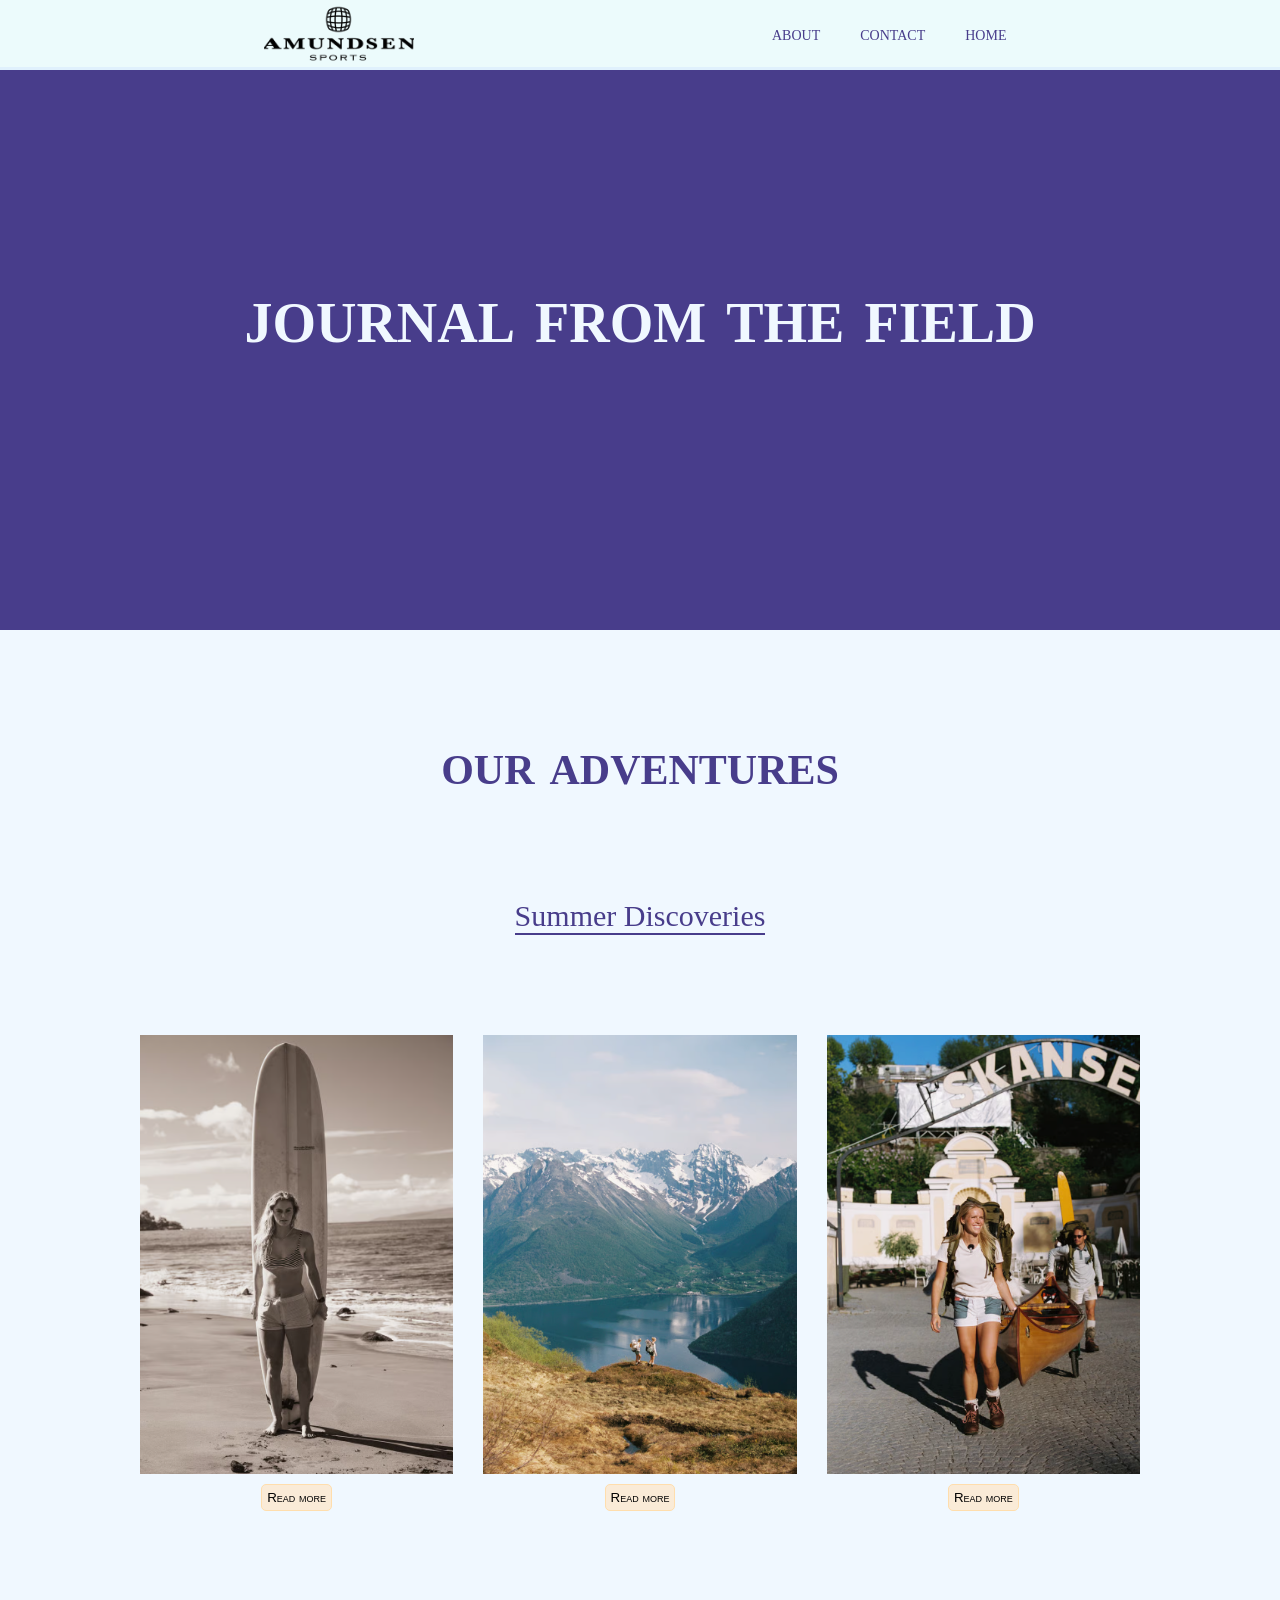
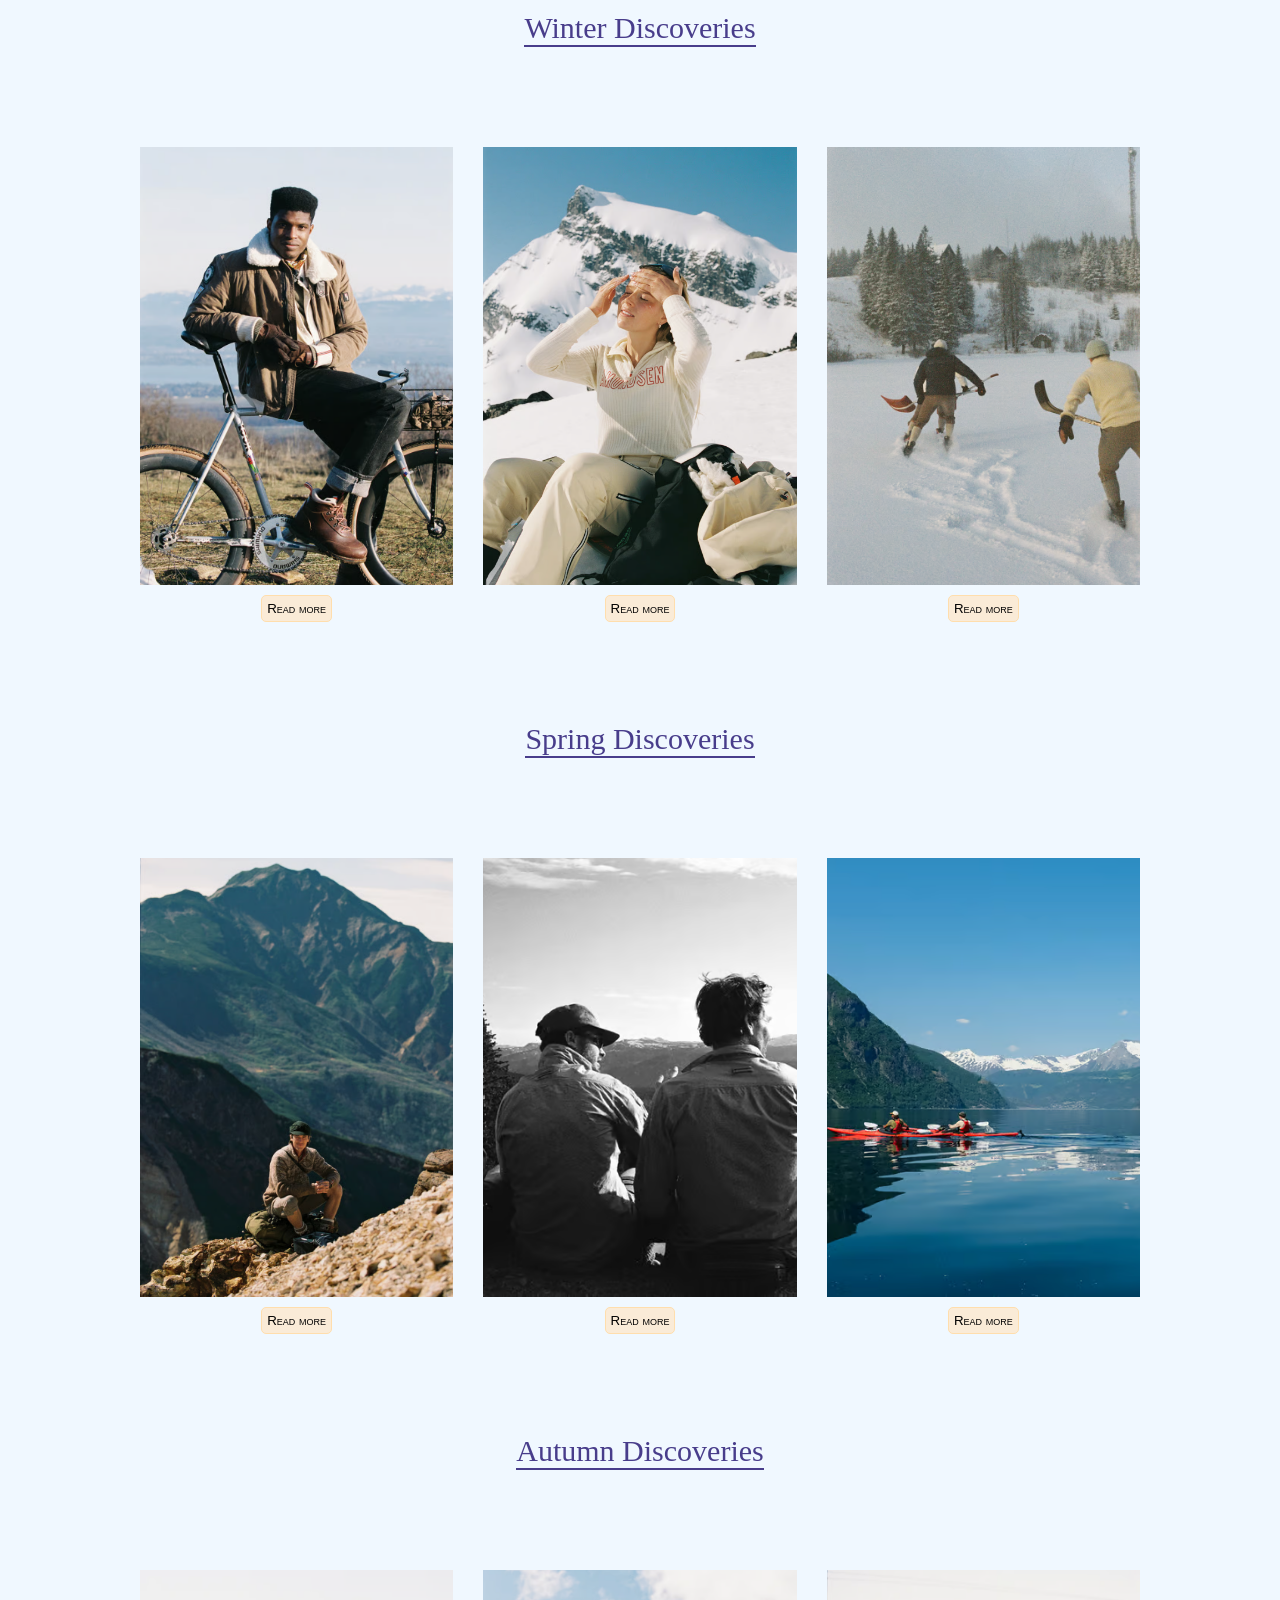
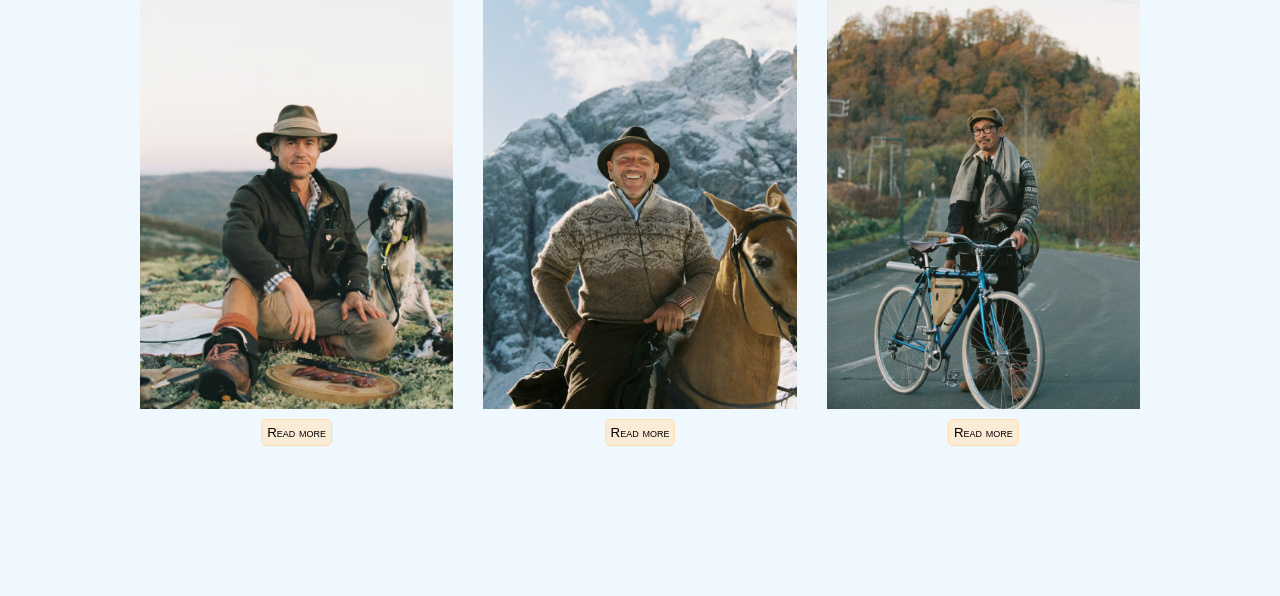
<file: journal.html>
<!DOCTYPE html>
<html lang="en">

<head>
    <meta charset="UTF-8">
    <meta name="viewport" content="width=device-width, initial-scale=1.0">
    <title>Document</title>
    <link rel="stylesheet" href="./style2.css">
</head>

<body>
    <nav>
        <img src="./media/logo.webp" class="logo" alt="">
        <ul class="nav-links">
            <li><a href="#">about</a></li>
            <li><a href="#">contact</a></li>
            <li><a href="#">home</a></li>
        </ul>
        <div class="burger-container">
            <i class="fa-solid fa-bars"></i>
            <i class="fa-solid fa-xmark"></i>
        </div>
    </nav>
    <section class="header2">
        <div class="container banner2">
            <h1>journal from the field</h1>
        </div>
    </section>
    <section class="main1">
        <div class="container journal">
            <h2>our adventures</h2>
            <div class="diary">
                <div class="top">
                    <h3>Summer Discoveries</h3>
                </div>
                <div class="pages">
                    <div class="page">
                        <div class="box">
                            <img src="./media/summer3.avif" alt="">
                            <p class="more">After a long and playful winter in the mountains, summer’s imminent arrival
                                spurred on Alex &
                                Henry’s need to trade wool for linen and skis for boards. The coasts, valleys, and
                                forested
                                peaks of the Hawaiian tropics presented itself as the ideal place to break out our
                                summer
                                best and kick off the season of the sun.</p>
                                <button class="story-link">Read more</button>
                        </div>
                        
                    </div>
                    <div class="page">
                        <div class="box">
                            <img src="./media/sunnmøre.avif" alt="">
                            <p class="more">Nora & Julie set off from Sæbø towards a family farm at Skår – a cluster of
                                farm houses
                                nestled into one of the few habitable places on the western end of the Hjørundfjorden.
                                The
                                hills shoots up from the fjords to over 1500 meters just within a few kilometers, making
                                farming a solid challenge. </p>
                                <button class="story-link">Read more</button>
                        </div>
                       
                    </div>
                    <div class="page">
                        <div class="box">
                            <img src="./media/25ksteps.avif" alt="">
                            <p class="more">So we walked. And walked. Dragging our canoe through the capital’s cobbled
                                veins, down side
                                streets, past startled locals and the comforting drift of lunch specials. Over 7 hours
                                and
                                25,000 steps, the boat never touched water. Not yet. But just before sunset, it did. We
                                launched it. Finally. The feeling was good. Not because we needed to paddle anywhere—but
                                because we’d strived to.</p>
                                <button class="story-link">Read more</button>
                        </div>
                        
                    </div>
                </div>
            </div>
            <div class="diary">
                <div class="top">
                    <h3>Winter Discoveries</h3>
                </div>
                <div class="pages">
                    <div class="page">
                        <div class="box">
                            <img src="./media/manonthemovie.avif" alt="">
                            <p class="more">So we walked. And walked. Dragging our canoe through the capital’s cobbled
                                veins, down side
                                streets, past startled locals and the comforting drift of lunch specials. Over 7 hours
                                and
                                25,000 steps, the boat never touched water. Not yet. But just before sunset, it did. We
                                launched it. Finally. The feeling was good. Not because we needed to paddle anywhere—but
                                because we’d strived to.</p>
                                <button class="story-link">Read more</button>
                        </div>
                        
                    </div>
                    <div class="page">
                        
                         <div class="box">
                            <img src="./media/winter1.avif" alt="">
                            <p class="more">So we walked. And walked. Dragging our canoe through the capital’s cobbled
                                veins, down side
                                streets, past startled locals and the comforting drift of lunch specials. Over 7 hours
                                and
                                25,000 steps, the boat never touched water. Not yet. But just before sunset, it did. We
                                launched it. Finally. The feeling was good. Not because we needed to paddle anywhere—but
                                because we’d strived to.</p>
                                <button class="story-link">Read more</button>
                        </div>
                        
                    </div>
                    <div class="page">
                       
                         <div class="box">
                            <img src="./media/winter2.avif" alt="">
                            <p class="more">So we walked. And walked. Dragging our canoe through the capital’s cobbled
                                veins, down side
                                streets, past startled locals and the comforting drift of lunch specials. Over 7 hours
                                and
                                25,000 steps, the boat never touched water. Not yet. But just before sunset, it did. We
                                launched it. Finally. The feeling was good. Not because we needed to paddle anywhere—but
                                because we’d strived to.</p>
                                <button class="story-link">Read more</button>
                        </div>
                        
                    </div>
                </div>
            </div>

            <div class="diary">
                <div class="top">
                    <h3>Spring Discoveries</h3>
                </div>
                <div class="pages">
                    <div class="page">
                        <div class="box">
                            <img src="./media/spring.avif" alt="">
                            <p class="more">After a long and playful winter in the mountains, summer’s imminent arrival
                                spurred on Alex &
                                Henry’s need to trade wool for linen and skis for boards. The coasts, valleys, and
                                forested
                                peaks of the Hawaiian tropics presented itself as the ideal place to break out our
                                summer
                                best and kick off the season of the sun.</p>
                                <button class="story-link">Read more</button>
                        </div>
                        
                    </div>
                    <div class="page">
                        <div class="box">
                            <img src="./media/summer2.avif" alt="">
                            <p class="more">Nora & Julie set off from Sæbø towards a family farm at Skår – a cluster of
                                farm houses
                                nestled into one of the few habitable places on the western end of the Hjørundfjorden.
                                The
                                hills shoots up from the fjords to over 1500 meters just within a few kilometers, making
                                farming a solid challenge. </p>
                                <button class="story-link">Read more</button>
                        </div>
                      
                    </div>
                    <div class="page">
                        <div class="box">
                            <img src="./media/summer1.avif" alt="">
                            <p class="more">So we walked. And walked. Dragging our canoe through the capital’s cobbled
                                veins, down side
                                streets, past startled locals and the comforting drift of lunch specials. Over 7 hours
                                and
                                25,000 steps, the boat never touched water. Not yet. But just before sunset, it did. We
                                launched it. Finally. The feeling was good. Not because we needed to paddle anywhere—but
                                because we’d strived to.</p>
                                <button class="story-link">Read more</button>
                        </div>
                       
                    </div>
                </div>
            </div>
            <div class="diary">
                <div class="top">
                    <h3>Autumn Discoveries</h3>
                </div>
                <div class="pages">
                    <div class="page">
                        <div class="box">
                            <img src="./media/autumn.avif" alt="">
                            <p class="more">After a long and playful winter in the mountains, summer’s imminent arrival
                                spurred on Alex &
                                Henry’s need to trade wool for linen and skis for boards. The coasts, valleys, and
                                forested
                                peaks of the Hawaiian tropics presented itself as the ideal place to break out our
                                summer
                                best and kick off the season of the sun.</p>
                                <button class="story-link">Read more</button>
                        </div>
                        
                    </div>
                    <div class="page">
                        <div class="box">
                            <img src="./media/autumn2.avif" alt="">
                            <p class="more">Nora & Julie set off from Sæbø towards a family farm at Skår – a cluster of
                                farm houses
                                nestled into one of the few habitable places on the western end of the Hjørundfjorden.
                                The
                                hills shoots up from the fjords to over 1500 meters just within a few kilometers, making
                                farming a solid challenge. </p>
                                <button class="story-link">Read more</button>
                        </div>
                        
                    </div>
                    <div class="page">
                        <div class="box">
                            <img src="./media/autumn3.avif" >
                            <p class="more">So we walked. And walked. Dragging our canoe through the capital’s cobbled
                                veins, down side
                                streets, past startled locals and the comforting drift of lunch specials. Over 7 hours
                                and
                                25,000 steps, the boat never touched water. Not yet. But just before sunset, it did. We
                                launched it. Finally. The feeling was good. Not because we needed to paddle anywhere—but
                                because we’d strived to.</p>
                                <button class="story-link">Read more</button>
                        </div>
                        
                    </div>
                </div>
            </div>
        </div>
    </section>

    <script src="./app.js"></script>
</body>

</html>
</file>
<file: style2.css>
* {
    padding: 0;
    margin: 0;
    box-sizing: border-box;
}

img {
    width: 100%;
    display: block;
}

.container {
    max-width: 1000px;
    margin: 0 auto;
}

.header2 {
    display: flex;
    justify-content: center;
    align-items: center;
    min-height: 70vh;
    background-color: darkslateblue;
    color: aliceblue;

}

.banner2 {
    display: flex;
    justify-content: center;
    align-items: center;
}

nav {
    display: flex;
    justify-content: space-evenly;
    align-items: center;
    gap: 100px;
    padding: 15px;
    max-height: 70px;
    background-color: hsla(176, 100%, 97%, 0.979);
    width: 100%;
    position: fixed;
    border-bottom: rgba(212, 233, 253, 0.5) solid;
    z-index: 1;
}

.nav-links {
    display: flex;
    gap: 20px;
    list-style: none;
    font-variant: small-caps;
    font-size: 20px;
}

a {
    text-decoration: none;
    color: var(--white);
    font-family: "Playwrite";
    padding: 10px;
    color: darkslateblue;
}

.logo {
    height: 60px;
    width: 150px;
}

.burger-container {
    position: relative;

    display: none;
}

.burger,
.close {
    position: absolute;
    top: -10px;
    right: 0;
    width: 25px;
}

h1 {
    font-variant: small-caps;
    font-size: 80px;
}

/* main1 */

.main1 {
    background-color: aliceblue;
    padding-top: 100px;
    padding-bottom: 150px;
    color: darkslateblue;
}

.journal {
    display: flex;
    align-items: center;
    justify-content: center;
    flex-direction: column;
    gap: 100px;
}

.diary {
    display: flex;
    flex-direction: column;
    align-items: center;
    gap: 100px;
}

.pages {
    display: grid;
    grid-template-columns: 1fr 1fr 1fr;
    gap: 30px;
}

.page {
    display: flex;
    flex-direction: column;
    justify-content: center;
    align-items: center;
    gap: 20px;
}

.top {
    display: flex;
    gap: 20px;
    align-items: center;
}

.top h3 {
    font-size: 30px;
    font-weight: 200;
    border-bottom: solid darkslateblue 2px;
}

.story-link {
    padding: 5px;
    font-variant: small-caps;
    background-color: antiquewhite;
    border: navajowhite solid 1px;
    border-radius: 5px;

}

.journal h2 {
    font-variant: small-caps;
    font-size: 60px;
}


.box{
    position: relative;
    z-index: 0;
    display: flex;
    flex-direction: column;
    justify-content: center;
    align-items: center;
    width: 100%;
    height: 100%;
    gap: 10px;

}

.more{
    position: absolute;
    top: 0px;
    padding: 20px;
    line-height: 1.5;
    font-size: 18px;
    opacity: 0;
    transition: 0.4s;
    
}
.more.active{
    opacity: 1;
    transition: 0.4s;
}

img{
    aspect-ratio: 5/7;
    object-fit: cover;
    transition: 0.4s;
}

img.active{
    opacity: 0.5;
    transition: 0.4s;
}
</file>
